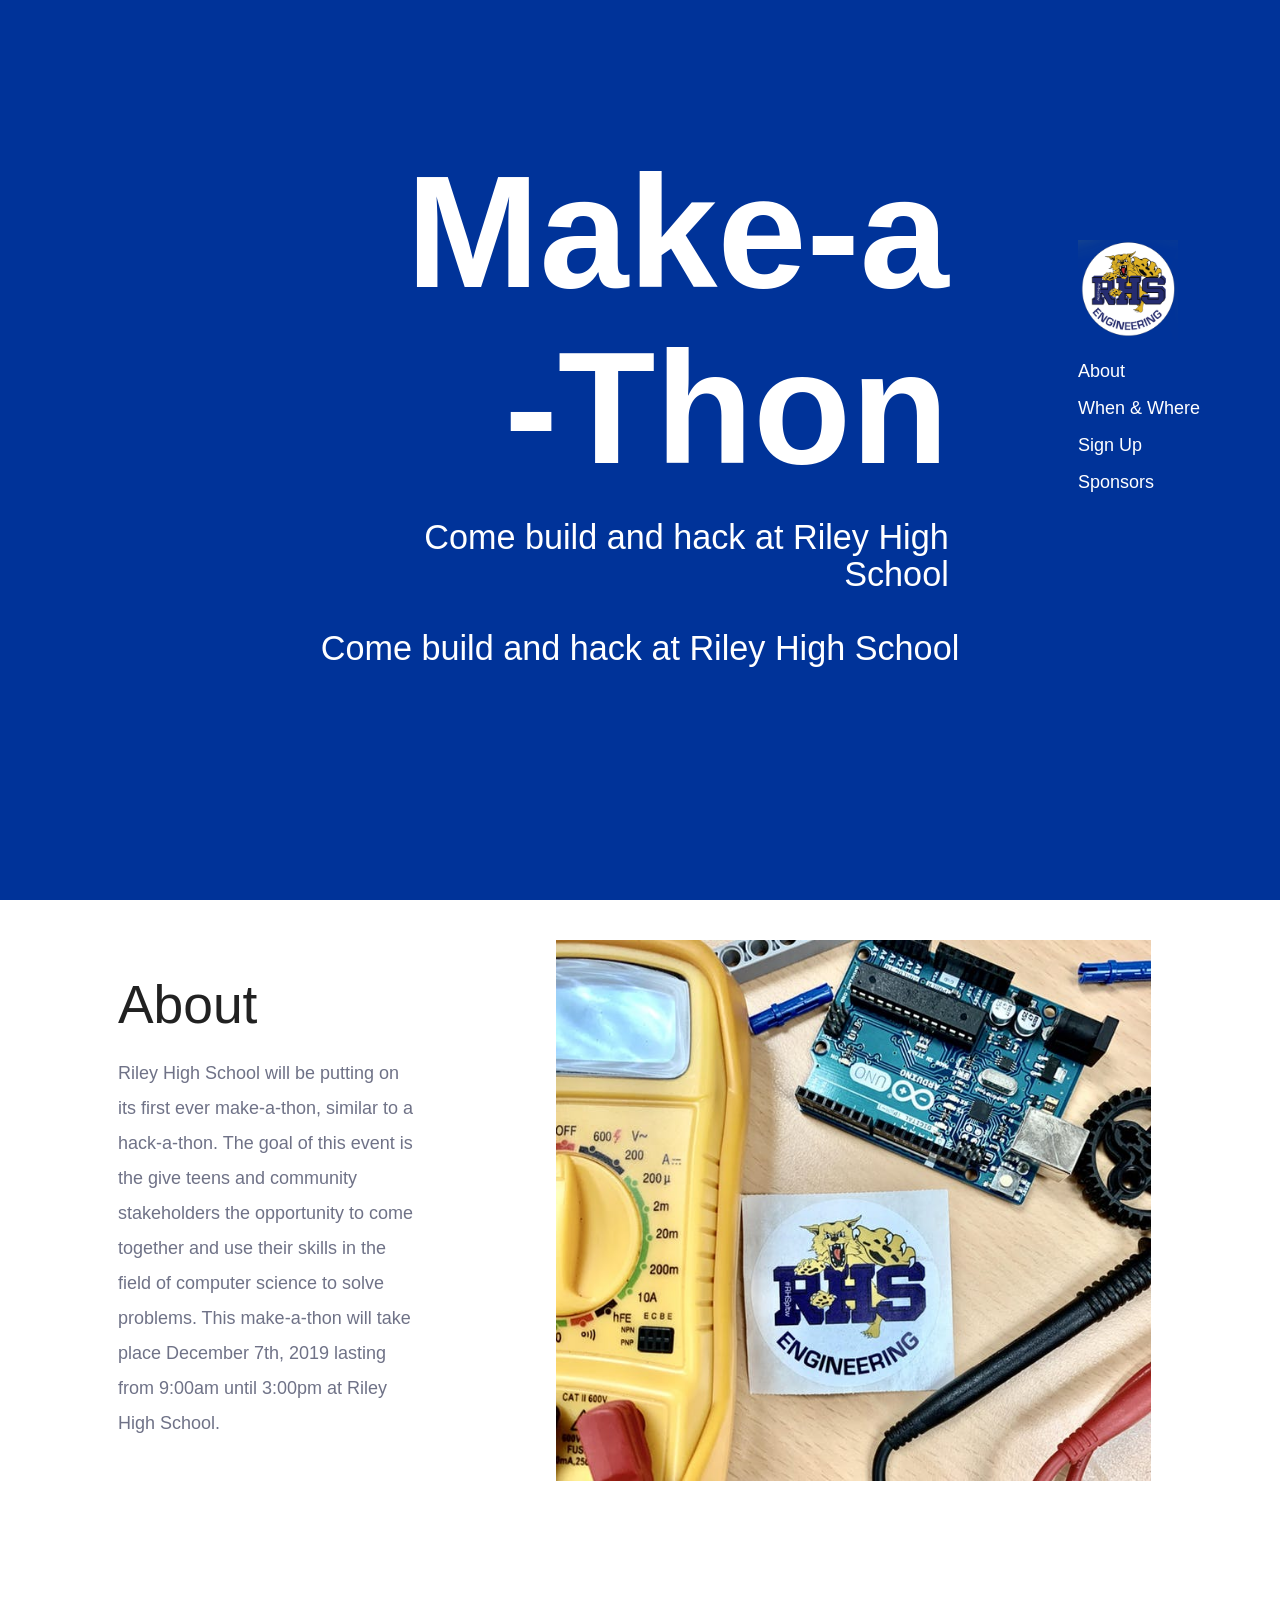
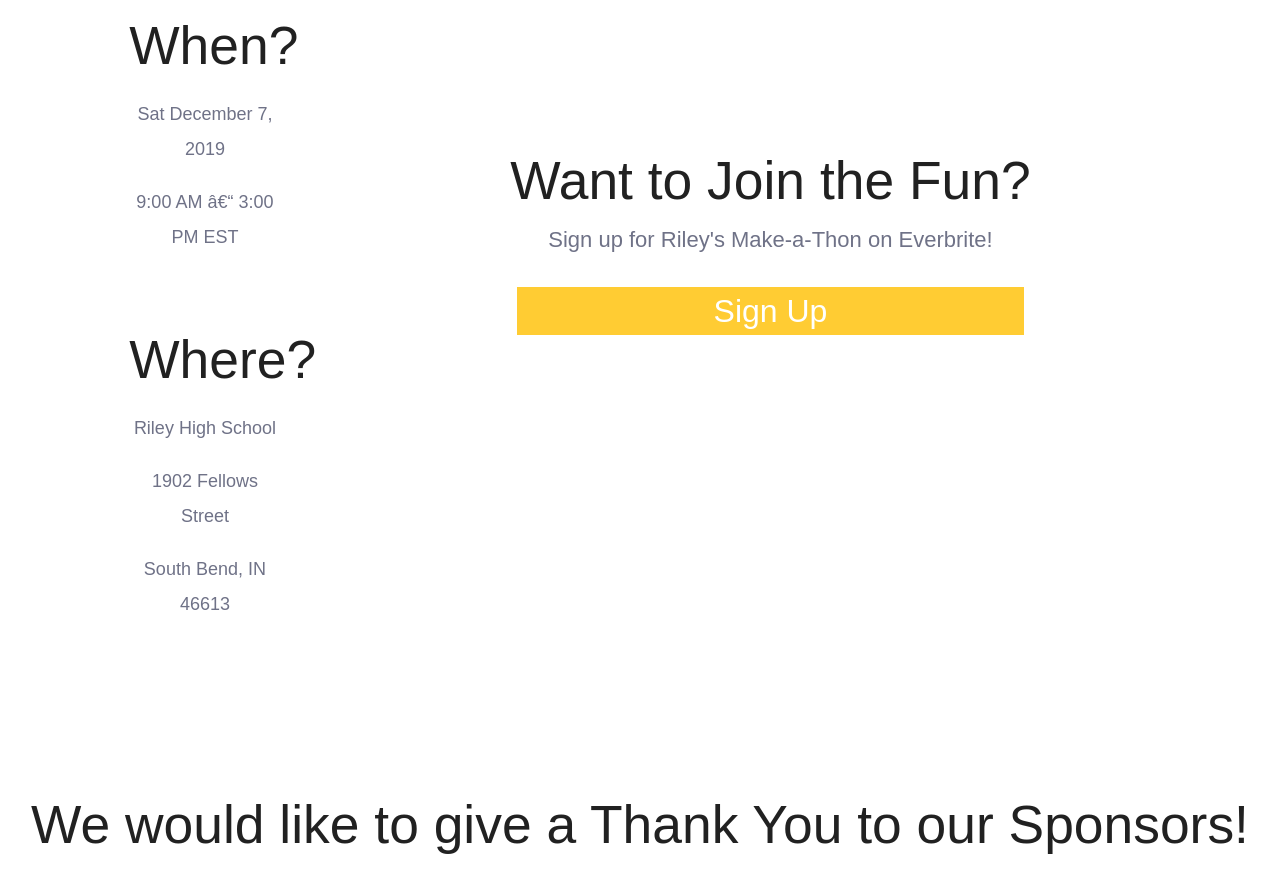
<file: index.html>
<!DOCTYPE html>
<html>
<head>
    <title>Riley 2019 Make-a-Thon</title>
    <meta name="viewport" content="width=device-width, initial-scale=1.0">
    <link rel="stylesheet" href="https://cdnjs.cloudflare.com/ajax/libs/materialize/1.0.0/css/materialize.min.css">
    <link rel="stylesheet" href="../css/style.css">

    <script
    src="https://code.jquery.com/jquery-3.4.1.min.js"
    integrity="sha256-CSXorXvZcTkaix6Yvo6HppcZGetbYMGWSFlBw8HfCJo="
    crossorigin="anonymous"></script>
    <script src="../js/main.js"></script>
</head>
<body>
    <div class="wrapper">
        <div class="row top">
            <div class="col s12 m12 blue">
                <h1 class="col s12 m12 right-align hide-on-small-only">Make-a</h1>
                <h1 class="col s12 m12 right-align hide-on-small-only">-Thon</h1>
                <h4 class="col m9 offset-m3 right-align hide-on-small-only">Come build and hack at Riley High School</h4>

                <h3 class="col s12 center-align hide-on-med-and-up">Make-</h3>
                <h3 class="col s12 center-align hide-on-med-and-up">a-</h3>
                <h3 class="col s12 center-align hide-on-med-and-up">Thon</h3>
                <h4 class="col s12 center-align ">Come build and hack at Riley High School</h4>
            </div>
        </div>
        <div class="row">
            <div class="col m2 offset-m10 nav hide-on-small-only">
                <ul>
                    <li><img src="../images/image002.png"></li>
                    <li id="about">About</li>
                    <li id="whenWhere">When & Where</li>
                    <li id="signUp">Sign Up</li>
                    <li id="sponsors">Sponsors</li>
                </ul>
            </div>
        </div>
        <div class="row about" style="margin-top: 20px;">
            <div class="col s12 m3 offset-m1">
                <h2>About</h2>
                <p>Riley High School will be putting on its first ever make-a-thon, similar to a hack-a-thon. The goal of this event is the give teens and community stakeholders the opportunity to come together and use their skills in the field of computer science to solve problems. This make-a-thon will take place December 7th, 2019 lasting from 9:00am until 3:00pm at Riley High School. </p>
            </div>
            <div class="col s12 m6 offset-m1">
                <img class="col s12" src="../images/engineeringStock.jpeg" alt="">
            </div>
        </div>
        <div class="row whenWhere" style="margin-top: 100px;">
            <div class="col s12 m10 offset-m1">
                <div class="col s12 m2 center-align">
                    <h2>When?</h2>
                    <p>Sat December 7, 2019</p>
                    <p>9:00 AM – 3:00 PM EST</p>
                    <br>
                    <h2>Where?</h2>
                    <p>Riley High School</p>
                    <p>1902 Fellows Street</p>
                    <p>South Bend, IN 46613</p>
                </div>
                <div style="margin-top: 15vh;" class="col m9 offset-m1 center-align join">
                    <h2>Want to Join the Fun?</h2>
                    <p style="font-size: 22px; margin-top: -10px; margin-bottom: 30px;">Sign up for Riley's Make-a-Thon on Everbrite!</p>
                    <a class="col s10 offset-s1 m8 offset-m2" href="https://www.eventbrite.com/e/riley-make-a-thon-tickets-77117591793?utm-medium=discovery&utm-campaign=social&utm-content=attendeeshare&utm-source=strongmail&utm-term=listing">Sign Up</a>
                </div>
            </div>
        </div>
        <div class="row sponsors">
            <h2 class="col m12 center-align">We would like to give a Thank You to our Sponsors!</h2>
        </div>
    </div>
</body>
</html>
</file>
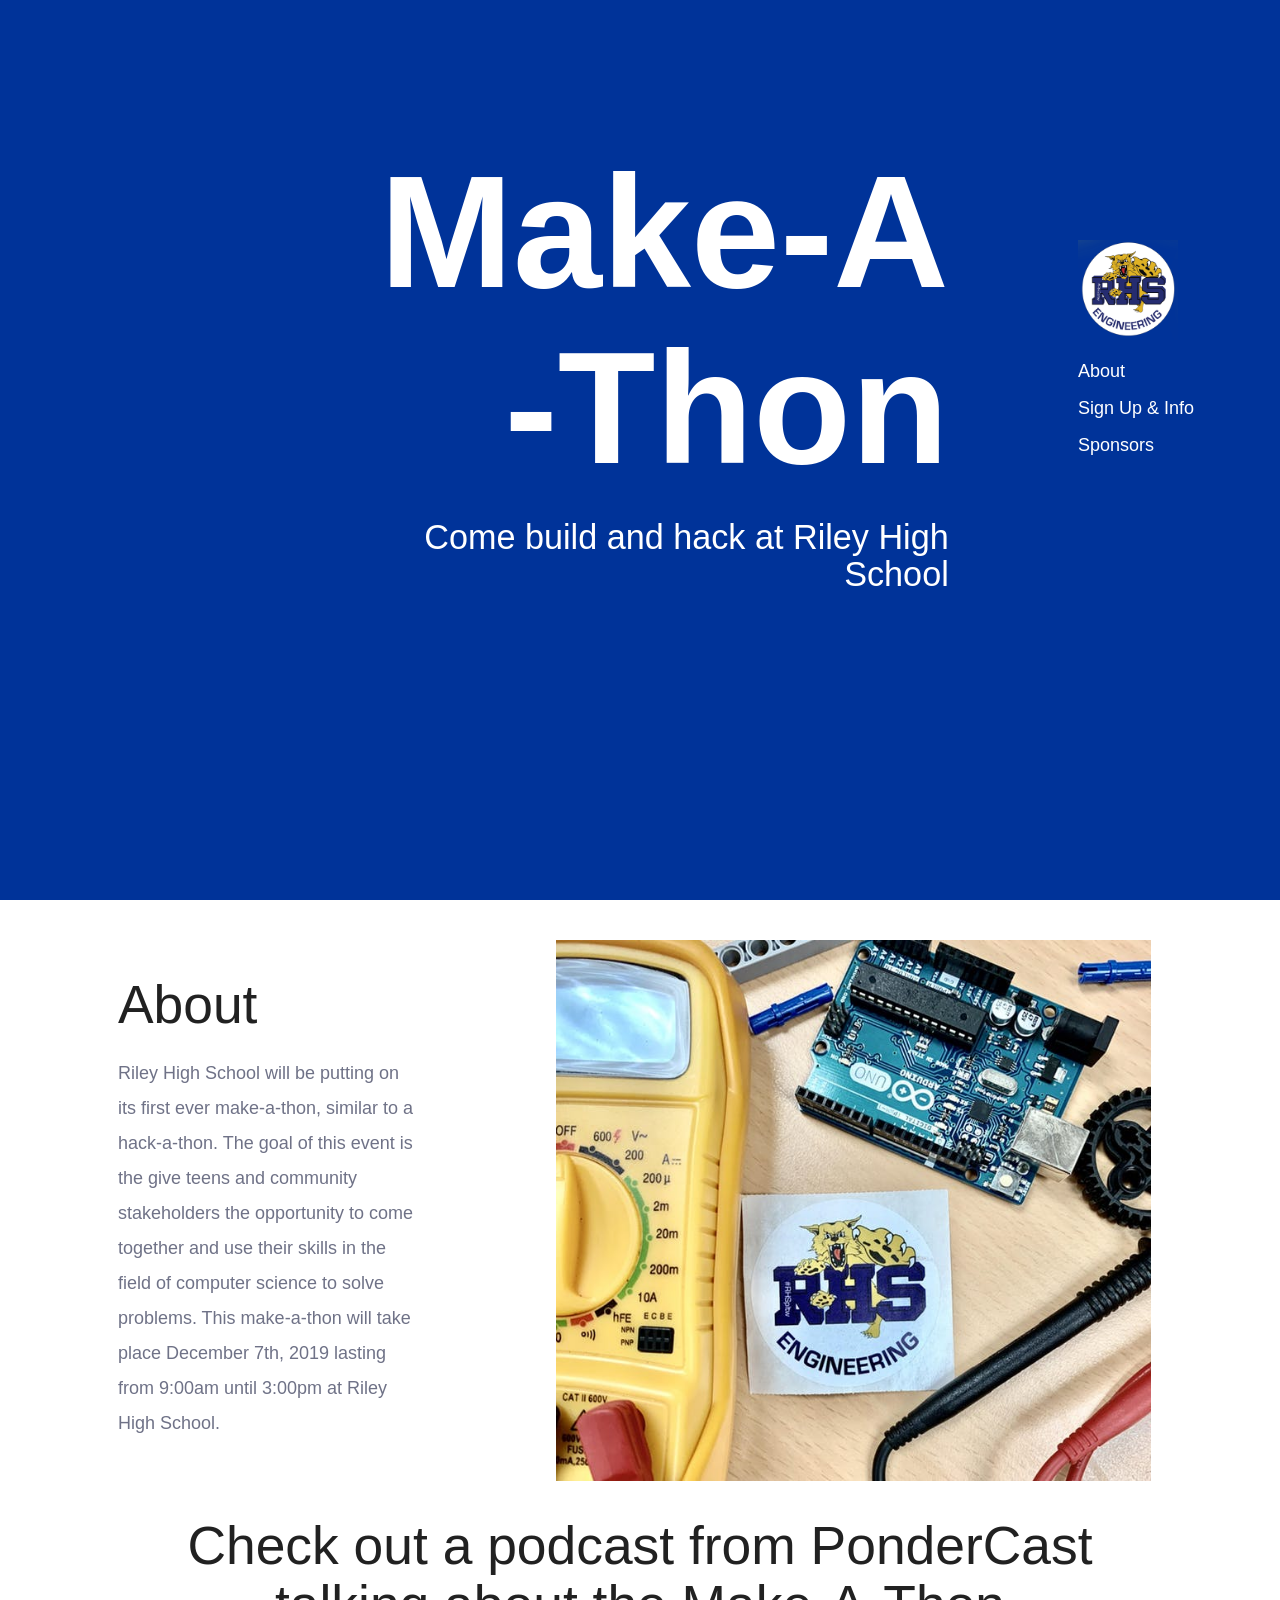
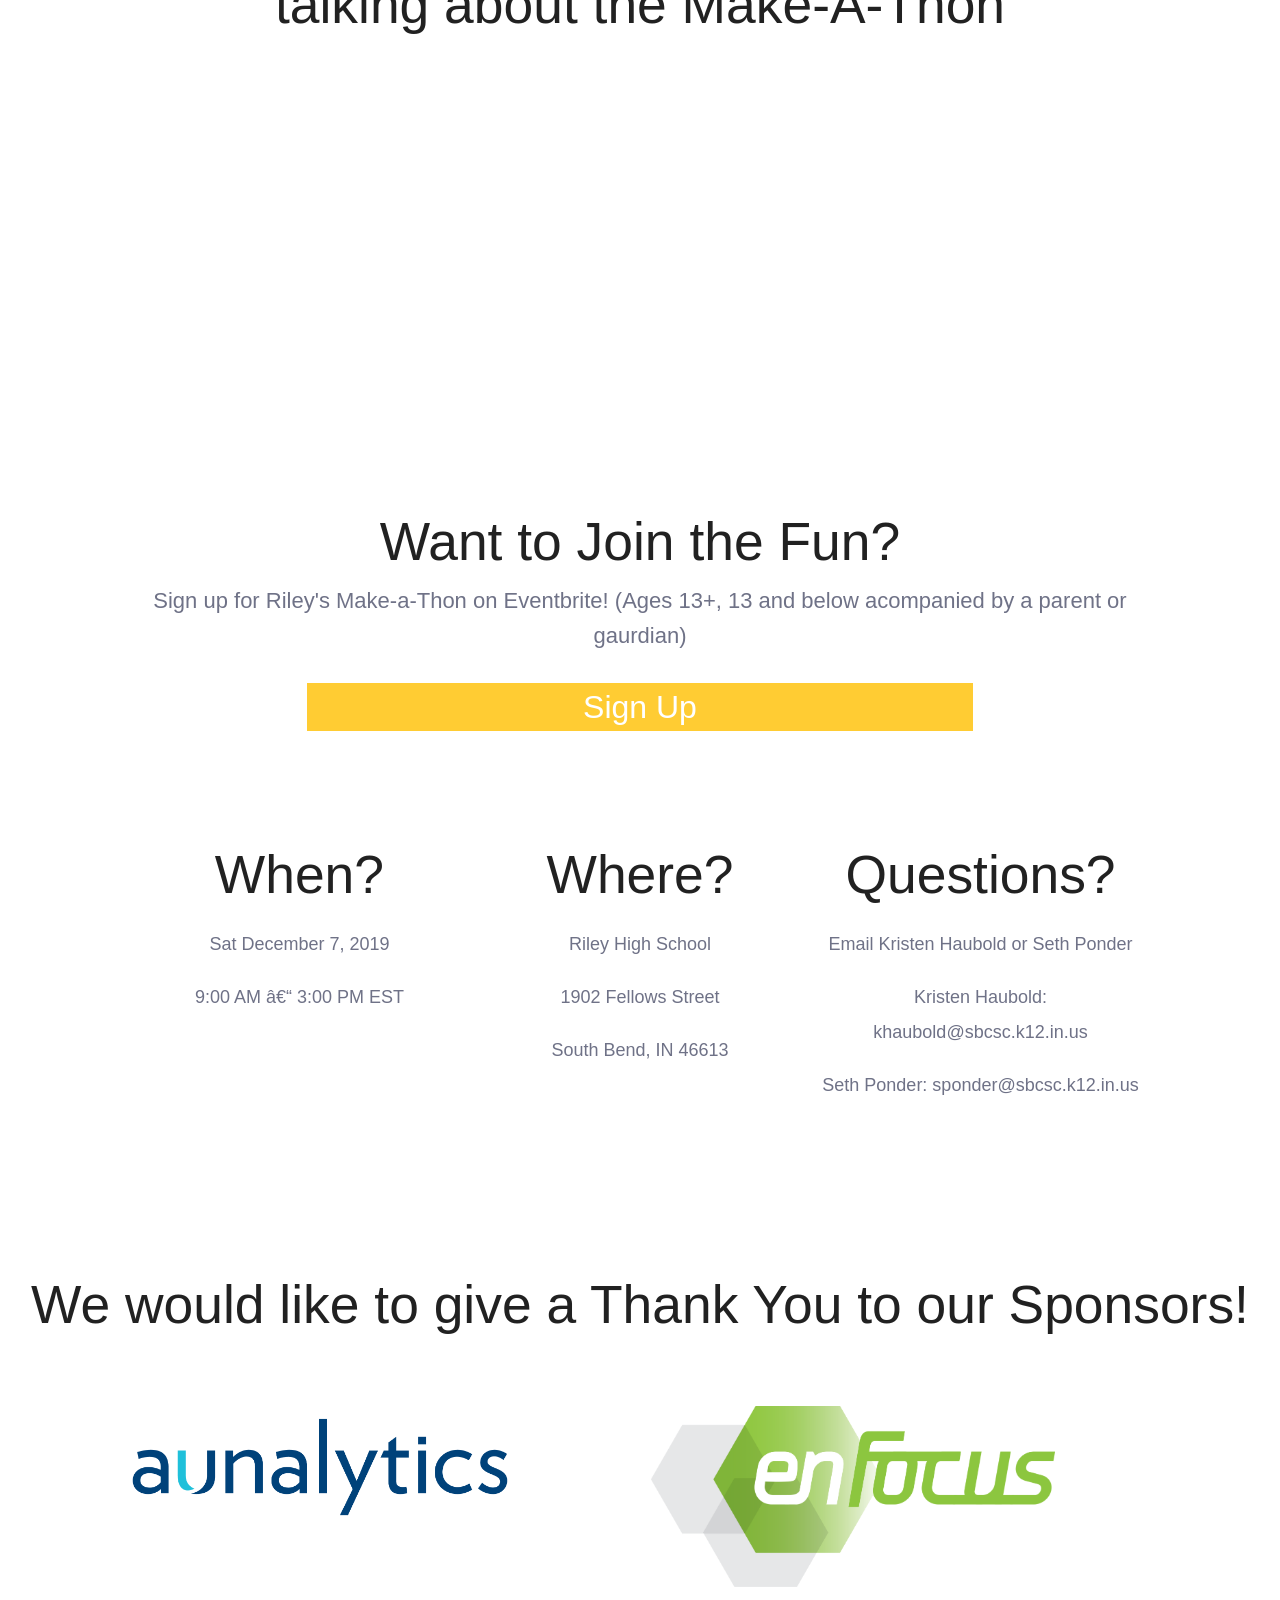
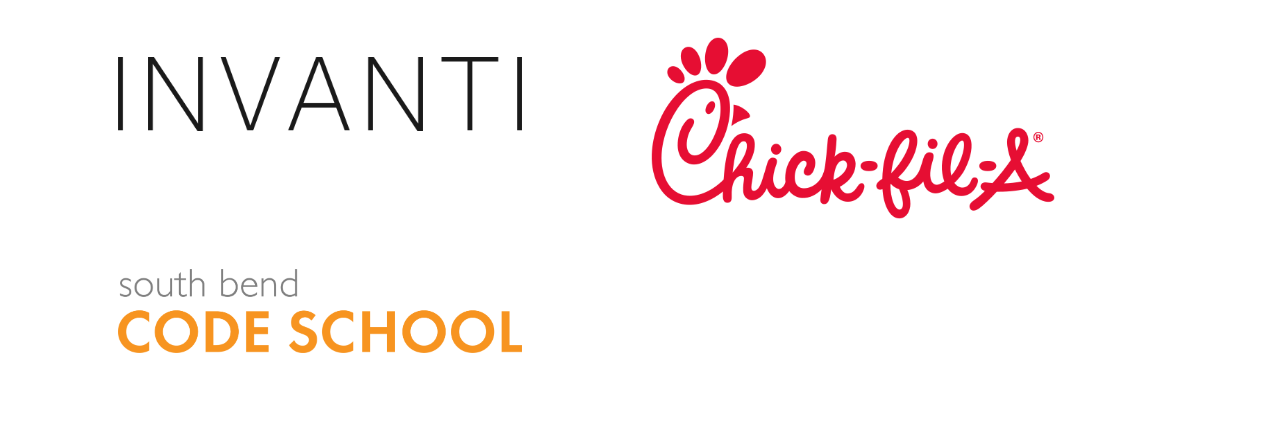
<file: html/index.html>
<!DOCTYPE html>
<html>
<head>
    <title>Riley 2019 Make-a-Thon</title>
    <meta name="viewport" content="width=device-width, initial-scale=1.0">
    <link rel="stylesheet" href="https://cdnjs.cloudflare.com/ajax/libs/materialize/1.0.0/css/materialize.min.css">
    <link rel="stylesheet" href="../css/style.css">

    <script
    src="https://code.jquery.com/jquery-3.4.1.min.js"
    integrity="sha256-CSXorXvZcTkaix6Yvo6HppcZGetbYMGWSFlBw8HfCJo="
    crossorigin="anonymous"></script>
    <script src="../js/main.js"></script>
</head>
<body>
    <div class="wrapper">
        <div class="row top">
            <div class="col s12 m12 blue">
                <h1 class="col s12 m12 right-align hide-on-small-only">Make-A</h1>
                <h1 class="col s12 m12 right-align hide-on-small-only">-Thon</h1>
                <h4 class="col m9 offset-m3 right-align hide-on-small-only">Come build and hack at Riley High School</h4>

                <h3 class="col s12 center-align hide-on-med-and-up">Make-</h3>
                <h3 class="col s12 center-align hide-on-med-and-up">A-</h3>
                <h3 class="col s12 center-align hide-on-med-and-up">Thon</h3>
                <h4 class="col s12 center-align hide-on-med-and-up">Come build and hack at Riley High School</h4>
            </div>
        </div>
        <div class="row">
            <div class="col m2 offset-m10 nav hide-on-small-only">
                <ul>
                    <li><img src="../images/image002.png"></li>
                    <li id="about">About</li>
                    <li id="signUp">Sign Up & Info</li>
                    <li id="sponsors">Sponsors</li>
                </ul>
            </div>
        </div>
        <div class="row about" style="margin-top: 20px;">
            <div class="col s12 m3 offset-m1">
                <h2>About</h2>
                <p>Riley High School will be putting on its first ever make-a-thon, similar to a hack-a-thon. The goal of this event is the give teens and community stakeholders the opportunity to come together and use their skills in the field of computer science to solve problems. This make-a-thon will take place December 7th, 2019 lasting from 9:00am until 3:00pm at Riley High School. </p>
            </div>
            <div class="col s12 m6 offset-m1">
                <img class="col s12" src="../images/engineeringStock.jpeg" alt="">
            </div>
            <div class="col s12 m10 offset-m1 center-align video">
                <h2>Check out a podcast from PonderCast talking about the Make-A-Thon</h2>
                <iframe width="560" height="315" src="https://www.youtube.com/embed/g1cBXWv20Ec" frameborder="0" allow="accelerometer; autoplay; encrypted-media; gyroscope; picture-in-picture" allowfullscreen></iframe>
            </div>
        </div>
        <div class="row whenWhere" style="margin-top: 100px;">
            <div class="col s12 m10 offset-m1">
                <div class="col s12 m12 center-align join">
                    <div style="margin-bottom: 80px;" class="col m12">
                        <h2>Want to Join the Fun?</h2>
                        <p style="font-size: 22px; margin-top: -10px; margin-bottom: 30px;">Sign up for Riley's Make-a-Thon on Eventbrite! (Ages 13+, 13 and below acompanied by a parent or gaurdian)</p>
                        <a class="col s10 offset-s1 m8 offset-m2" href="https://www.eventbrite.com/e/riley-make-a-thon-tickets-77117591793?utm-medium=discovery&utm-campaign=social&utm-content=attendeeshare&utm-source=strongmail&utm-term=listing">Sign Up</a>
                    </div>
                    <div class="col s12 m4 center-align">
                        <h2>When?</h2>
                        <p>Sat December 7, 2019</p>
                        <p>9:00 AM – 3:00 PM EST</p>
                    </div>
                    <div class="col s12 m4 center-align">
                        <h2>Where?</h2>
                        <p>Riley High School</p>
                        <p>1902 Fellows Street</p>
                        <p>South Bend, IN 46613</p>
                    </div>
                    <div class="col s12 m4 center-align">
                        <h2>Questions?</h2>
                        <p>Email Kristen Haubold or Seth Ponder</p>
                        <p>Kristen Haubold: khaubold@sbcsc.k12.in.us</p>
                        <p>Seth Ponder: sponder@sbcsc.k12.in.us</p>
                    </div>
                </div>
            </div>
        </div>
        <div class="row sponsors">
            <h2 class="col m12 center-align" style="padding-bottom: 50px;">We would like to give a Thank You to our Sponsors!</h2>
            <div class="row imgRow">
                <img src="../images/aunalytics.png" class="col s12 m4 offset-m1">
                <img src="../images/enfocus.png" class="col s12 m4 offset-m1">
            </div>
            <div class="row imgRow">
                <img src="../images/invanti.png" class="col s12 m4 offset-m1" style="padding-top: 20px !important;">
                <img src="../images/chick-fil-a.png" class="col s12 m4 offset-m1">
            </div>
            <div class="row imgRow">
                <img src="../images/codeSchool.png" class="col s12 m4 offset-m1">
            </div>
        </div>
    </div>
</body>
</html>
</file>
<file: css/style.css>
@media screen and (max-width: 601px){
    .join {
        /* height: 25vh; */
    }

    .imgRow img {
        margin-bottom: 80px;
    }
}

input {
    border: solid black 2px !important;
    margin-bottom: 10px;
}

input::first-letter {
    padding-left: 5px !important;
}

textarea {
    height: 180px;
    border: solid black 2px !important;
}

span {
    color: white;
    font-size: 40px;
}

h1 {
    margin: 0px !important;
    padding: 0px !important;
    font-size: 160px !important;
    text-align: right;
    font-weight: 900;
    color: white;
}

h3 {
    color:white;
    font-size: 120px;
    font-weight: 900;
    margin-top: -10px;
}

h4 {
    color: white;
}

p {
    font-size: 18px;
    line-height: 35px;
    color: #6F7287;
}

button {
    margin-top: 25px;
    height: 50px;
    font-size: 24px;
    padding-top: 10px;
    padding-bottom: 10px;
    background-color: transparent;
    border: solid 2px black;
    color: black;
    transition-duration: .2s;
}

button:hover {
    color: white;
    background-color: #FFCC33;
    transition-duration: .2s;
    border: none !important;
}

button:focus {
    background-color: #FFCC33;
    color: white;
    border: none;
}

.nav {
    position: absolute;
    top: 25vh;
    right: 10px;
}

.nav ul li img {
    height: 100px;
    width: 100px;
}

.nav ul li {
    color: white;
    font-size: 18px;
    font-weight: 200;
    margin-bottom: 10px;
    transition-duration: .5s;
    cursor: pointer;
}

.nav ul li:hover {
    font-size: 30px;
    transition-duration: .5s;
}

.right-align {
    padding-right: 25vw !important;
}

.blue {
    background-color: #003399 !important;
    height: inherit;
    padding-top: 16vh !important;
}

.top {
    height: 100vh;
}

.whenWhere a {
    color: white;
    background-color: #FFCC33;
    font-size: 32px;
    padding-top: 10px;
    padding-bottom: 10px;
    transition-duration: .2s;
}

.whenWhere a:hover {
    color: black;
    background-color: transparent;
    transition-duration: .2s;
    border: solid #FFCC33 2px;
}

.sponsors {
    padding-top: 100px;
}

.imgRow {
    margin-bottom: 50px;
}
</file>
